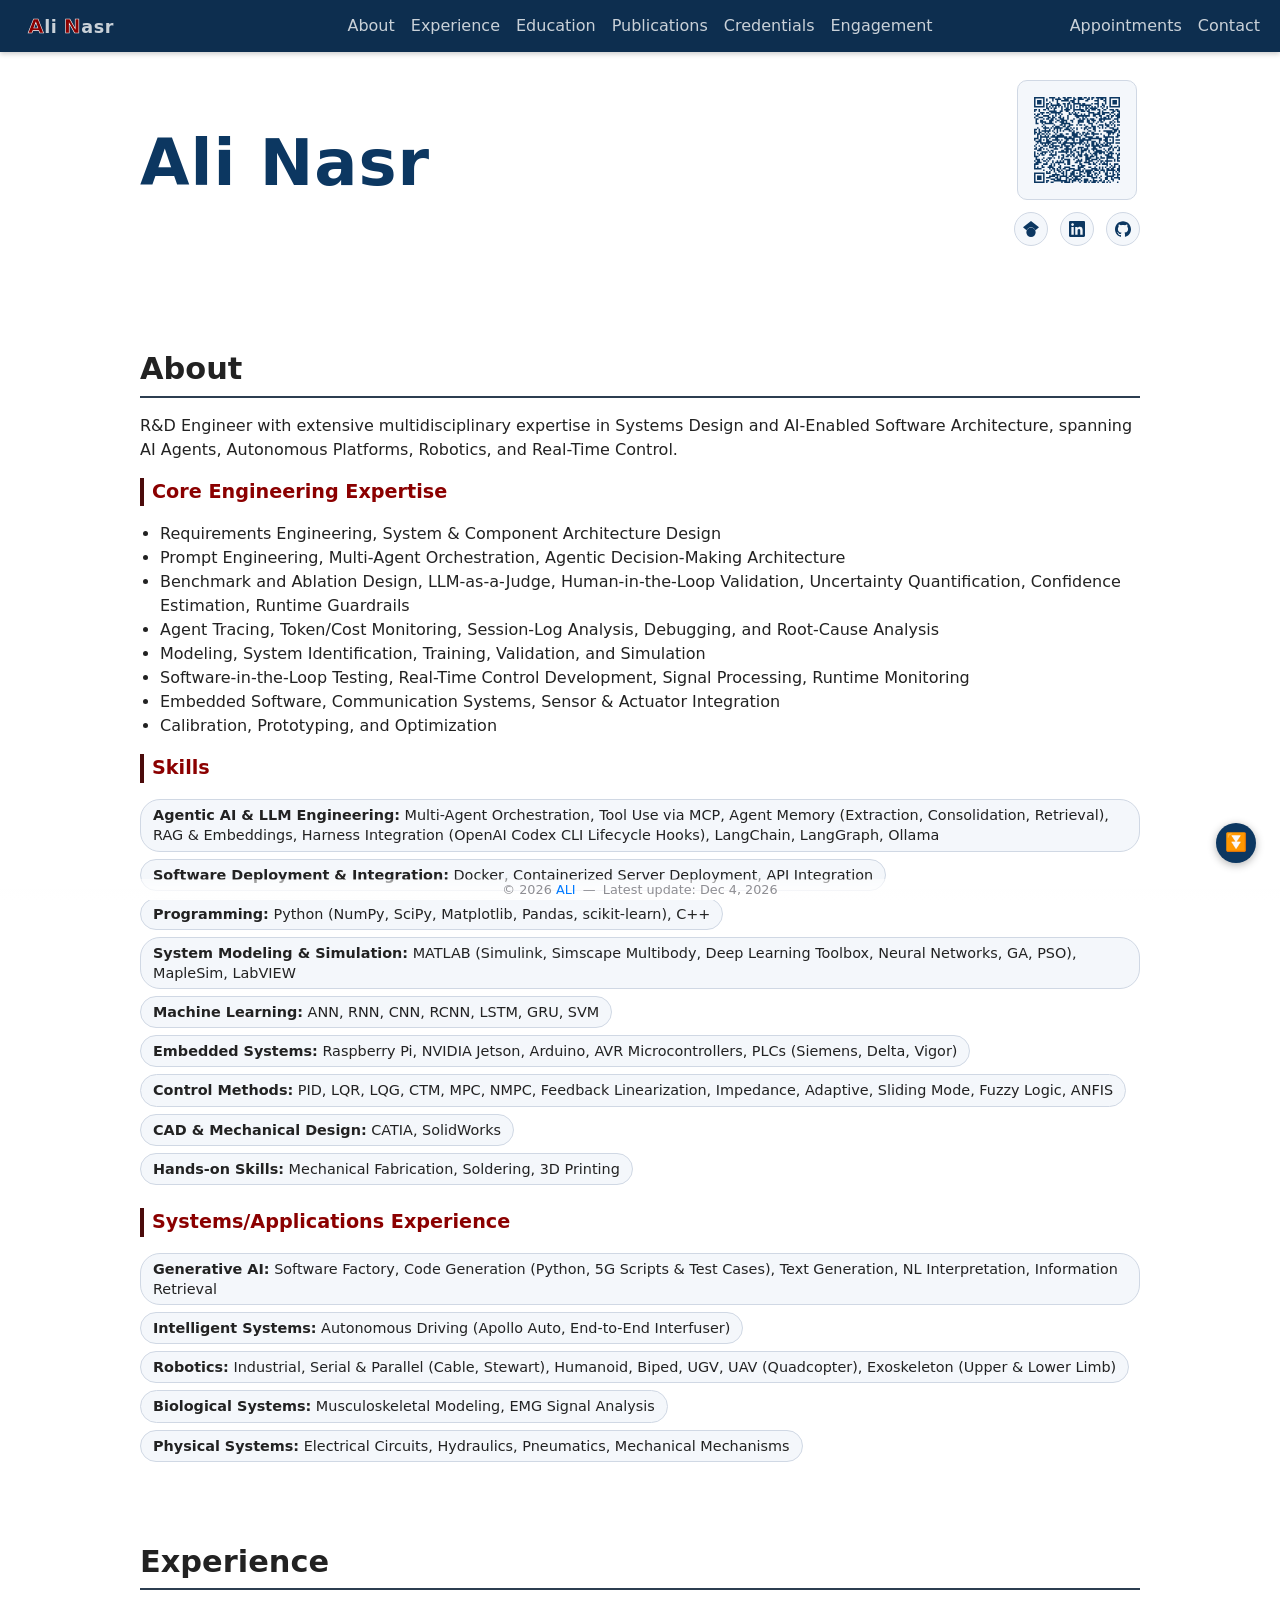
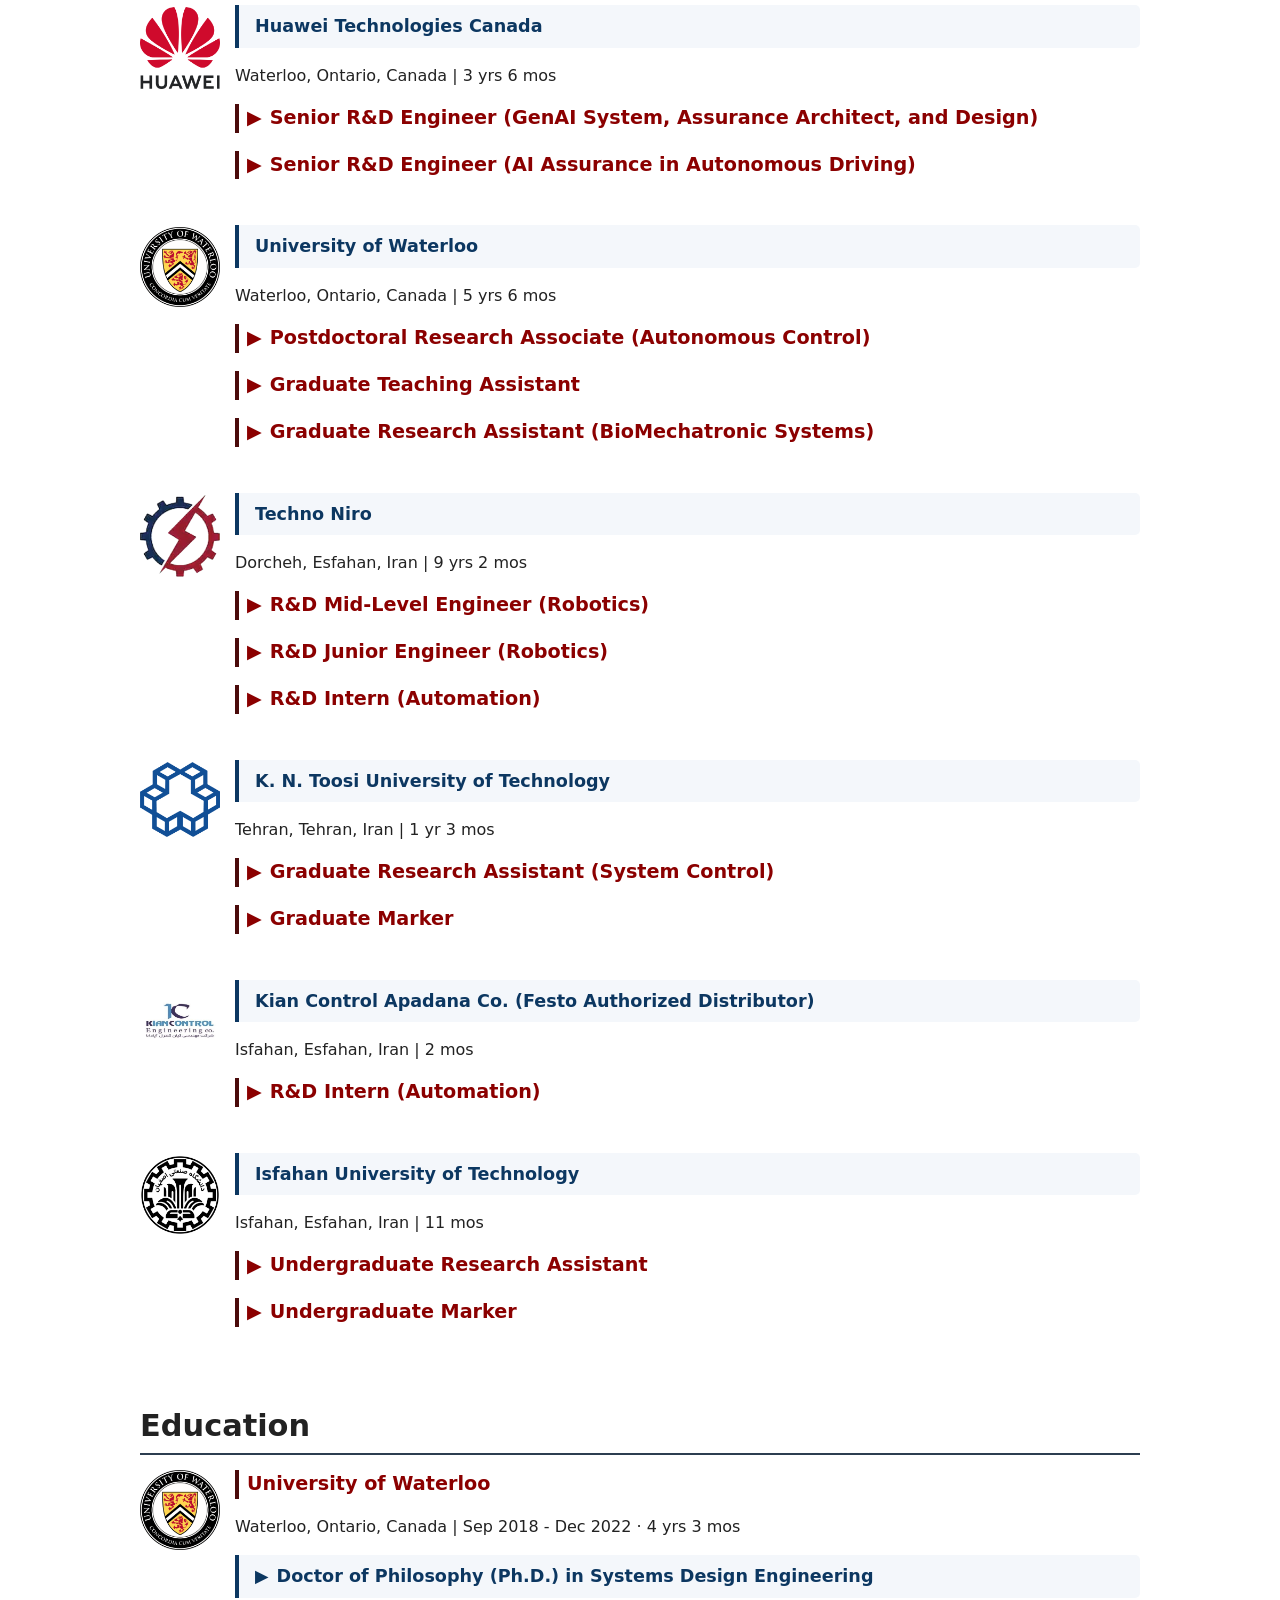
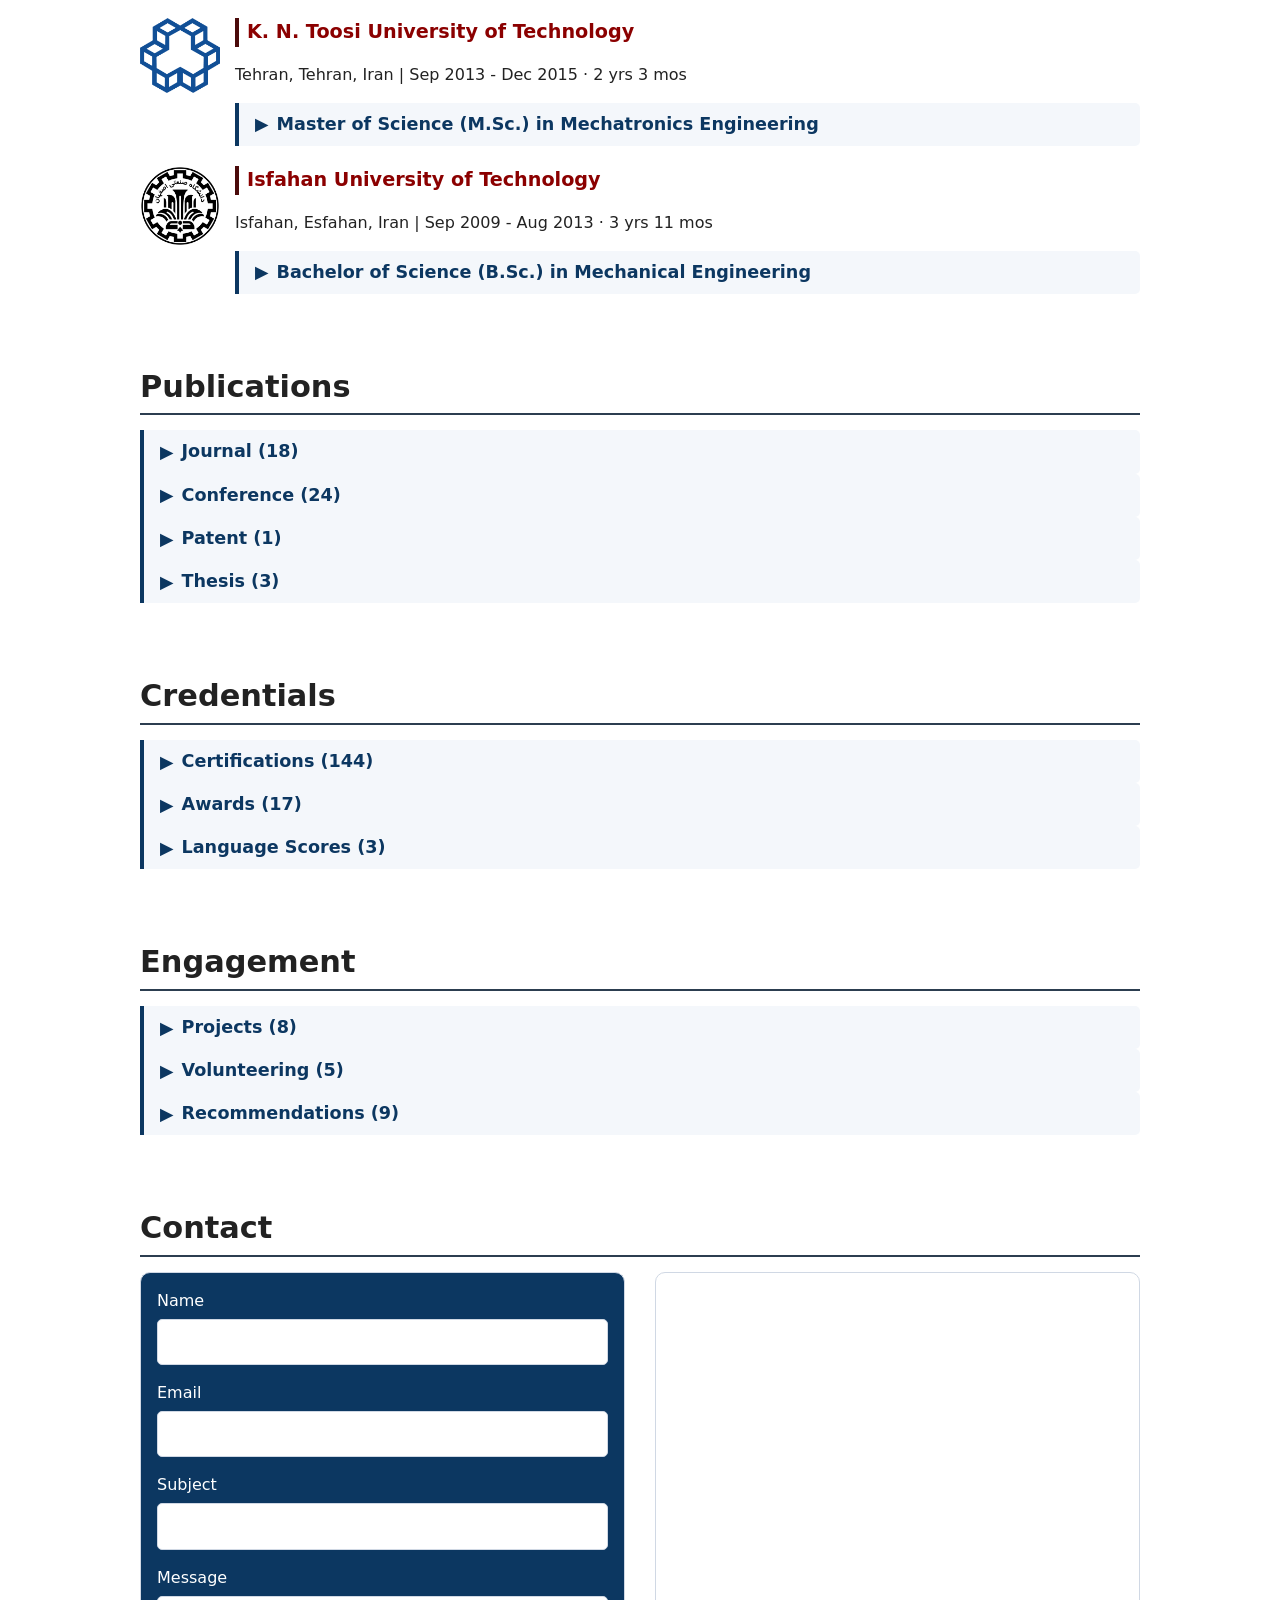
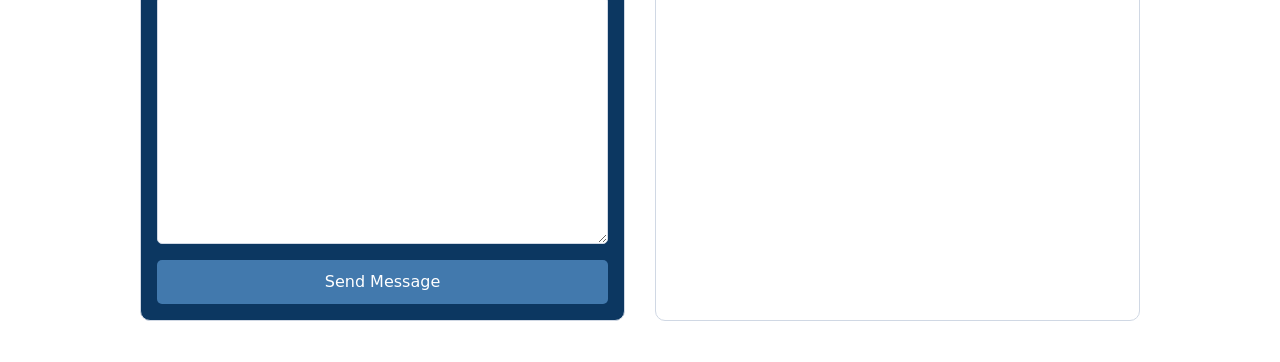
<file: index.html>
<!DOCTYPE html>
<html lang="en">
<head>
  <meta charset="UTF-8">
  <meta name="viewport" content="width=device-width, initial-scale=1.0">
  <meta name="robots" content="noindex, nofollow, noarchive, noimageindex">
  <meta name="referrer" content="strict-origin-when-cross-origin">
  <script>
    (function () {
      try {
        var bypass = window.location.search.length > 0 ||
                     window.location.hash.length > 0 ||
                     localStorage.getItem('gateVerified') === '1';
        // Temporarily disabled — uncomment the line below to re-enable the email gate.
        // if (!bypass) document.documentElement.classList.add('gate-active');
      } catch (e) {}
    })();
  </script>
  <meta http-equiv="Content-Security-Policy" content="
    default-src 'self';
    script-src 'self' https://www.googletagmanager.com;
    connect-src 'self' https://api.github.com https://*.google.com https://*.google.ca https://*.google.co.uk https://*.google-analytics.com https://*.analytics.google.com https://*.doubleclick.net https://*.g.doubleclick.net https://docs.google.com https://api.ipify.org;
    img-src 'self' data: https://*.google.com https://*.google.ca https://*.google.co.uk https://*.google-analytics.com https://*.analytics.google.com https://*.doubleclick.net;
    frame-src 'self' https://www.google.com;
    object-src 'self';
    style-src 'self';
    font-src 'self';
    base-uri 'self';
    form-action 'self';
  ">
  <meta name="description" content="Ali Nasr – AI Systems Architect and R&D Engineer with extensive expertise in the design and MBSE of autonomous platforms, from agentic or intelligent decision-making to real-time robotic control.">
  <meta property="og:type" content="profile">
  <meta property="og:title" content="Ali Nasr">
  <meta property="og:description" content="Ali Nasr – AI Systems Architect and R&D Engineer with extensive expertise in the design and MBSE of autonomous platforms, from agentic or intelligent decision-making to real-time robotic control.">
  <meta property="og:url" content="https://ainlamyae.github.io/">
  <meta property="og:image" content="https://ainlamyae.github.io/apple-touch-icon.png">
  <meta name="twitter:card" content="summary">
  <meta name="twitter:title" content="Ali Nasr">
  <meta name="twitter:description" content="Ali Nasr – AI Systems Architect and R&D Engineer with extensive expertise in the design and MBSE of autonomous platforms, from agentic or intelligent decision-making to real-time robotic control.">
  <meta name="twitter:image" content="https://ainlamyae.github.io/apple-touch-icon.png">
  <title>Ali Nasr</title>
  <link rel="stylesheet" href="assets/style/main.css">
  <link rel="icon" href="/favicon.ico" sizes="any">
  <link rel="icon" type="image/png" sizes="32x32" href="/favicon-32x32.png">
  <link rel="icon" type="image/png" sizes="16x16" href="/favicon-16x16.png">
  <link rel="apple-touch-icon" sizes="180x180" href="/apple-touch-icon.png">
  <link rel="preconnect" href="https://www.googletagmanager.com">
  <script async src="https://www.googletagmanager.com/gtag/js?id=G-XXTHCRWJGT"></script>
  <script src="assets/script/analytics.js" defer></script>
  <script src="assets/script/utils.js" defer></script>
  <script src="assets/script/include.js" defer></script>
  <script src="assets/script/navbar.js" defer></script>
  <script src="assets/script/header.js" defer></script>
  <script src="assets/script/about.js" defer></script>
  <!-- <script src="assets/script/wordcloud.js" defer></script> -->
  <script src="assets/script/education.js" defer></script>
  <script src="assets/script/experience.js" defer></script>
  <script src="assets/script/publications.js" defer></script>
  <script src="assets/script/projects.js" defer></script>
  <script src="assets/script/certifications.js" defer></script>
  <script src="assets/script/awards.js" defer></script>
  <script src="assets/script/scores.js" defer></script>
  <script src="assets/script/volunteering.js" defer></script>
  <script src="assets/script/recommendations.js" defer></script>
  <script src="assets/script/contact-form.js" defer></script>
  <script src="assets/script/app.js" defer></script>
  <script src="assets/script/footer-year.js" defer></script>
  <script src="assets/script/email-gate.js" defer></script>
</head>

<body>
  <div id="email-gate">
    <div class="gate-card">
      <p class="gate-verify-title">Verifying you are human.</p>
      <p class="gate-verify-sub">This may take a few seconds.</p>
      <form id="gate-form" novalidate>
        <div class="form-row">
          <label for="gate-email">Email</label>
          <input type="email" id="gate-email" name="email" autocomplete="email" autofocus required>
        </div>
        <button type="submit" id="gate-submit" class="turnstile-widget">
          <span class="turnstile-box" aria-hidden="true">
            <span class="turnstile-spinner"></span>
            <span class="turnstile-check">&#10003;</span>
          </span>
          <span id="gate-submit-label" aria-live="polite">Verify you are human</span>
        </button>
        <p id="gate-status" aria-live="polite"></p>
        <p class="gate-security-note">We need to review the security of your connection before proceeding.</p>
      </form>
    </div>
  </div>

  <div id="site-content">
  <div id="navbar-placeholder"></div>

  <div id="header-placeholder"></div>

  <section id="about">
    <h2>About</h2>
    <div id="about-content"></div>
  </section>

  <section id="experience">
    <h2>Experience</h2>
    <div id="experience-list"></div>
  </section>

  <section id="education">
    <h2>Education</h2>
    <div id="education-list"></div>
  </section>

  <section id="publications">
    <h2>Publications</h2>
    <div id="publications-list"></div>
  </section>

  <section id="credentials">
    <h2>Credentials</h2>
    <div id="certifications"></div>
    <div id="awards"></div>
    <div id="scores"></div>
  </section>

  <section id="engagement">
    <h2>Engagement</h2>
    <div id="projects"></div>
    <div id="volunteering"></div>
    <div id="recommendations"></div>
  </section>

  <div id="contact-placeholder"></div>

  <div id="cert-modal" class="cert-modal" role="dialog" aria-modal="true" aria-label="Media viewer">
    <span class="cert-close" role="button" tabindex="0" aria-label="Close">&times;</span>
    <div class="cert-modal-content" id="cert-modal-content"></div>
    <span class="cert-prev" role="button" tabindex="0" aria-label="Previous">&#10094;</span>
    <span class="cert-next" role="button" tabindex="0" aria-label="Next">&#10095;</span>
  </div>

  <footer id="site-footer" class="site-footer">
    <p>
      &copy; <span id="footer-year"></span>
      <a href="/">ALI</a>
      <span class="footer-divider">—</span>
      Latest update: <time id="footer-updated"></time>
    </p>
  </footer>

  <div class="fab-group" role="group" aria-label="Page controls">
    <!-- Back-to-top button disabled; uncomment here and in assets/script/ui-controls.js to restore.
    <button id="fab-top" class="fab" aria-label="Back to top" title="Back to top">⬆️</button>
    -->
    <!-- Dark mode toggle disabled; uncomment here and in assets/script/ui-controls.js to restore.
    <button id="fab-theme" class="fab" aria-label="Switch to dark mode" title="Switch to dark mode"></button>
    -->
    <button id="fab-expand" class="fab" aria-label="Expand all sections" title="Expand all sections">⏬</button>
  </div>
  <script src="assets/script/ui-controls.js" defer></script>

  </div>

</body>
</html>
</file>
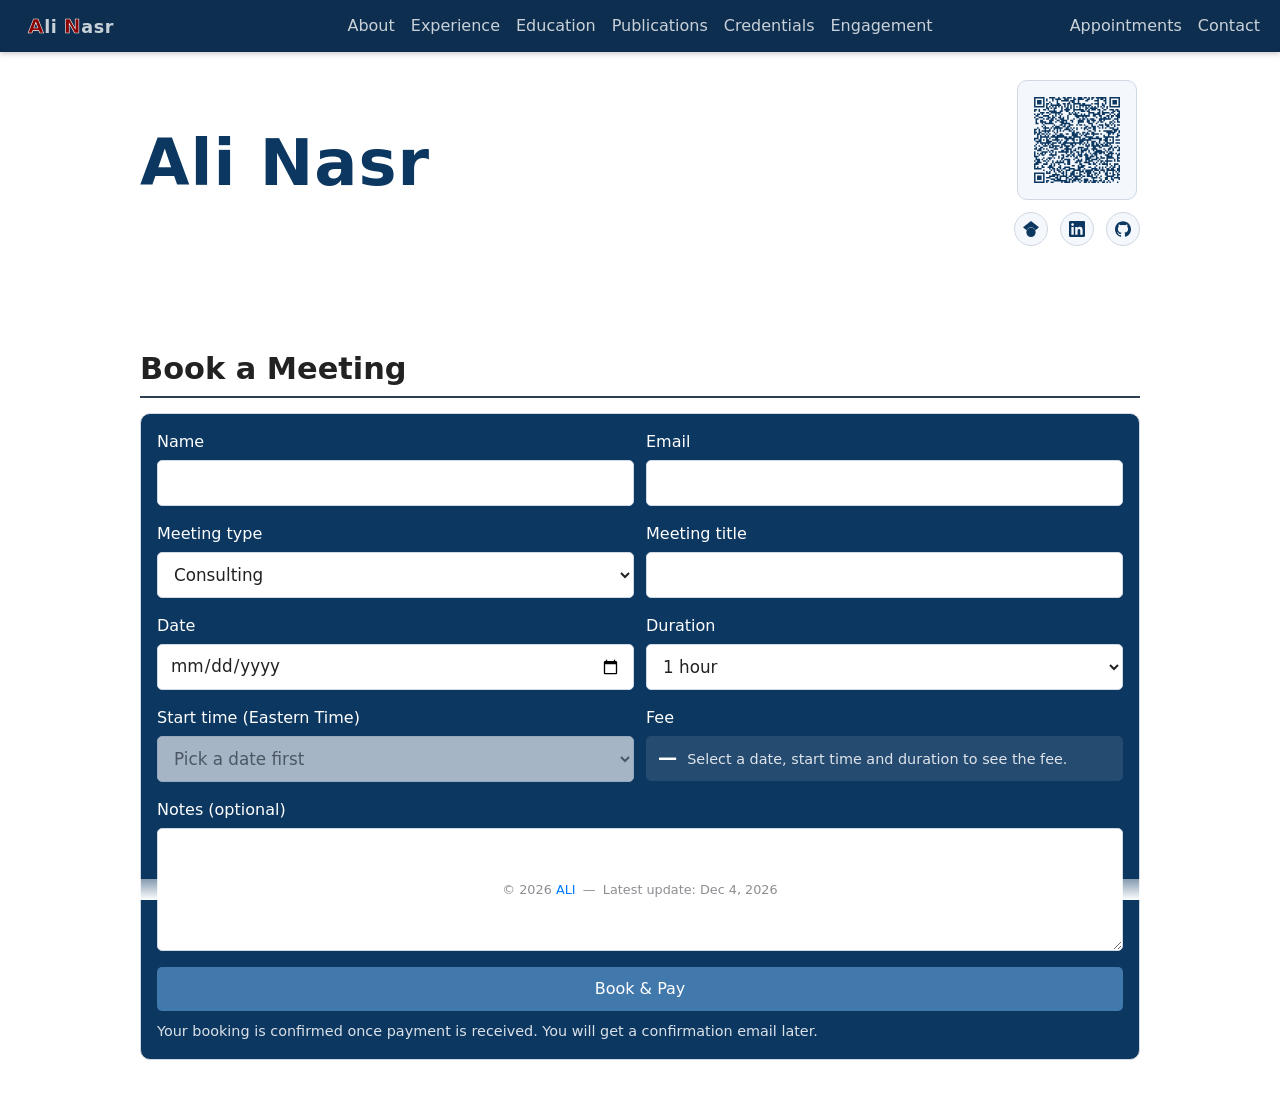
<file: booking.html>
<!DOCTYPE html>
<html lang="en">
<head>
  <meta charset="UTF-8">
  <meta name="viewport" content="width=device-width, initial-scale=1.0">
  <meta name="robots" content="noindex, nofollow, noarchive, noimageindex">
  <meta name="referrer" content="strict-origin-when-cross-origin">
  <meta http-equiv="Content-Security-Policy" content="
    default-src 'self';
    script-src 'self' https://www.googletagmanager.com;
    connect-src 'self' https://api.github.com https://*.google.com https://*.google.ca https://*.google.co.uk https://*.google-analytics.com https://*.analytics.google.com https://*.doubleclick.net https://*.g.doubleclick.net https://docs.google.com https://api.ipify.org;
    img-src 'self' data: https://*.google.com https://*.google.ca https://*.google.co.uk https://*.google-analytics.com https://*.analytics.google.com https://*.doubleclick.net;
    frame-src 'self';
    object-src 'self';
    style-src 'self';
    font-src 'self';
    base-uri 'self';
    form-action 'self';
  ">
  <meta name="description" content="Book a consulting session, interview, or meeting with Ali Nasr – AI Systems Architect and R&D Engineer.">
  <meta property="og:type" content="website">
  <meta property="og:title" content="Book a Meeting – Ali Nasr">
  <meta property="og:description" content="Book a consulting session, interview, or meeting with Ali Nasr.">
  <meta property="og:url" content="https://ainlamyae.github.io/booking.html">
  <meta property="og:image" content="https://ainlamyae.github.io/apple-touch-icon.png">
  <meta name="twitter:card" content="summary">
  <meta name="twitter:title" content="Book a Meeting – Ali Nasr">
  <meta name="twitter:description" content="Book a consulting session, interview, or meeting with Ali Nasr.">
  <meta name="twitter:image" content="https://ainlamyae.github.io/apple-touch-icon.png">
  <title>Book a Meeting – Ali Nasr</title>
  <link rel="stylesheet" href="/assets/style/main.css">
  <link rel="icon" href="/favicon.ico" sizes="any">
  <link rel="icon" type="image/png" sizes="32x32" href="/favicon-32x32.png">
  <link rel="icon" type="image/png" sizes="16x16" href="/favicon-16x16.png">
  <link rel="apple-touch-icon" sizes="180x180" href="/apple-touch-icon.png">
  <script src="/assets/script/include.js" defer></script>
  <script src="/assets/script/navbar.js" defer></script>
  <script src="/assets/script/header.js" defer></script>
  <script src="/assets/script/booking-form.js" defer></script>
  <script src="/assets/script/footer-year.js" defer></script>
</head>

<body>
  <div id="navbar-placeholder"></div>

  <div id="header-placeholder"></div>

  <div id="booking-placeholder"></div>

  <footer id="site-footer" class="site-footer">
    <p>
      &copy; <span id="footer-year"></span>
      <a href="/">ALI</a>
      <span class="footer-divider">—</span>
      Latest update: <time id="footer-updated"></time>
    </p>
  </footer>
</body>
</html>
</file>
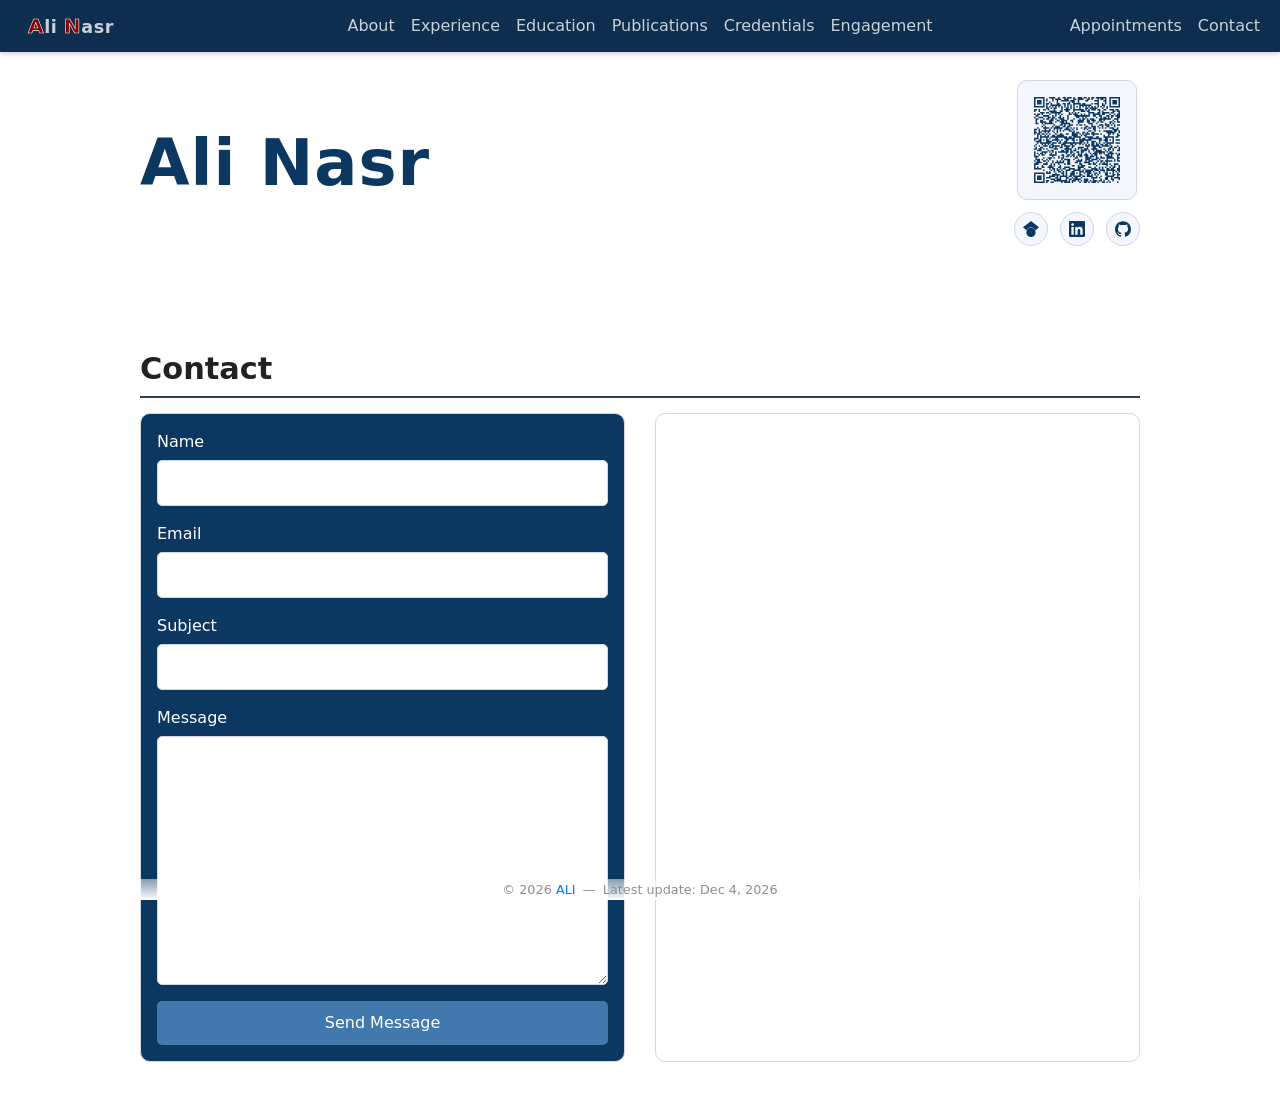
<file: contact.html>
<!DOCTYPE html>
<html lang="en">
<head>
  <meta charset="UTF-8">
  <meta name="viewport" content="width=device-width, initial-scale=1.0">
  <meta name="robots" content="noindex, nofollow, noarchive, noimageindex">
  <meta name="referrer" content="strict-origin-when-cross-origin">
  <meta http-equiv="Content-Security-Policy" content="
    default-src 'self';
    script-src 'self' https://www.googletagmanager.com;
    connect-src 'self' https://api.github.com https://*.google.com https://*.google.ca https://*.google.co.uk https://*.google-analytics.com https://*.analytics.google.com https://*.doubleclick.net https://*.g.doubleclick.net https://docs.google.com https://api.ipify.org;
    img-src 'self' data: https://*.google.com https://*.google.ca https://*.google.co.uk https://*.google-analytics.com https://*.analytics.google.com https://*.doubleclick.net;
    frame-src 'self' https://www.google.com;
    object-src 'self';
    style-src 'self';
    font-src 'self';
    base-uri 'self';
    form-action 'self';
  ">
  <meta name="description" content="Contact Ali Nasr – AI Systems Architect and R&D Engineer.">
  <meta property="og:type" content="website">
  <meta property="og:title" content="Contact – Ali Nasr">
  <meta property="og:description" content="Contact Ali Nasr – AI Systems Architect and R&D Engineer.">
  <meta property="og:url" content="https://ainlamyae.github.io/contact.html">
  <meta property="og:image" content="https://ainlamyae.github.io/apple-touch-icon.png">
  <meta name="twitter:card" content="summary">
  <meta name="twitter:title" content="Contact – Ali Nasr">
  <meta name="twitter:description" content="Contact Ali Nasr – AI Systems Architect and R&D Engineer.">
  <meta name="twitter:image" content="https://ainlamyae.github.io/apple-touch-icon.png">
  <title>Contact – Ali Nasr</title>
  <link rel="stylesheet" href="/assets/style/main.css">
  <link rel="icon" href="/favicon.ico" sizes="any">
  <link rel="icon" type="image/png" sizes="32x32" href="/favicon-32x32.png">
  <link rel="icon" type="image/png" sizes="16x16" href="/favicon-16x16.png">
  <link rel="apple-touch-icon" sizes="180x180" href="/apple-touch-icon.png">
  <script src="/assets/script/include.js" defer></script>
  <script src="/assets/script/navbar.js" defer></script>
  <script src="/assets/script/header.js" defer></script>
  <script src="/assets/script/contact-form.js" defer></script>
  <script src="/assets/script/footer-year.js" defer></script>
</head>

<body>
  <div id="navbar-placeholder"></div>

  <div id="header-placeholder"></div>

  <div id="contact-placeholder"></div>

  <footer id="site-footer" class="site-footer">
    <p>
      &copy; <span id="footer-year"></span>
      <a href="/">ALI</a>
      <span class="footer-divider">—</span>
      Latest update: <time id="footer-updated"></time>
    </p>
  </footer>
</body>
</html>
</file>
<file: assets/style/main.css>
/* === Design Tokens === */
:root {
  --color-primary: #0c3761;
  --color-accent:  #8B0000;
  --color-dark:    #2c3e50;
  --color-accent-border: #4b0b0b;
  --color-nav:     #0d2e4f;
  --color-nav-hover: #4279ad;
  --color-surface: #f4f7fb;
  --color-border:  #d0d8e4;

  --wc-color-high: #d9362c;
  --wc-color-low: #aed6f1;
}

/* === Base Layout === */
html { scroll-padding-top: 60px; scroll-behavior: smooth; }

body {
  font-family: system-ui, -apple-system, "Segoe UI", Arial, sans-serif;
  font-size: 1rem;
  max-width: 1000px;
  margin: 0 auto;
  padding: 80px 20px 20px;
  line-height: 1.5;
  color: #222;
}

a {
  color: var(--color-primary);
  text-decoration: none;
}
a:hover { text-decoration: underline; }

ul { padding-left: 20px; }

/* === Header === */
header {
  position: relative;
  display: flex;
  flex-wrap: wrap;
  align-items: center;
  justify-content: space-between;
  gap: 20px;
  padding-bottom: 30px;
  margin-bottom: 40px;
}

.header-identity {
  display: flex;
  align-items: center;
  gap: 16px;
  position: relative;
  z-index: 1;
}

.header-avatar {
  position: relative;
  z-index: 1;
  width: 120px;
  height: 120px;
  border-radius: 50%;
  object-fit: cover;
  border: 2px solid var(--color-border);
  flex-shrink: 0;
}

header h1 {
  position: relative;
  z-index: 1;
  margin: 0;
  text-align: left;
}

.header-contact {
  position: relative;
  z-index: 1;
  display: flex;
  flex-direction: column;
  align-items: center;
  gap: 12px;
}

.header-contact img {
  width: 120px;
  height: 120px;
  border: 1px solid var(--color-border);
  border-radius: 10px;
  background: var(--color-surface);
  padding: 10px;
  box-sizing: border-box;
}

.header-contact .social-links {
  margin-top: 0;
  gap: 12px;
}

.header-contact .social-links a {
  width: 32px;
  height: 32px;
}

.header-contact .social-links svg {
  width: 16px;
  height: 16px;
}


/* === Headings === */
h1 {
  font: bold 4em/1.5 system-ui, -apple-system, "Segoe UI", Arial, sans-serif;
  text-align: center;
  margin: 0 0 20px;
  color: var(--color-primary);
  letter-spacing: 1px;
}

h2 {
  margin: 70px 0 15px;
  padding-bottom: 4px;
  border-bottom: 2px solid var(--color-dark);
  font-size: 1.9em;
  font-weight: bold;
}

h3 {
  position: relative;
  overflow: hidden;
  margin: 30px 0 8px;
  padding: 8px 12px 8px 16px;
  background: var(--color-surface);
  color: var(--color-primary);
  border-left: 4px solid var(--color-primary);
  border-radius: 0 5px 5px 0;
  font-size: 1.1em;
  box-sizing: border-box;
  width: 100%;
  transition: transform 0.25s ease, box-shadow 0.25s ease;
}

h3::after {
  content: "";
  position: absolute;
  top: 0;
  left: -150%;
  width: 60%;
  height: 100%;
  background: linear-gradient(120deg, transparent, rgba(255, 255, 255, 0.55), transparent);
  transform: skewX(-20deg);
  transition: left 0.6s ease;
  pointer-events: none;
}

h3:hover {
  transform: translateY(-2px);
  box-shadow: 0 4px 14px rgba(12, 55, 97, 0.2);
}

h3:hover::after {
  left: 150%;
}

h4 {
  margin: 12px 0 6px;
  padding-left: 8px;
  border-left: 4px solid var(--color-accent-border);
  color: var(--color-accent);
  font: bold 1.2em/1.5 system-ui, -apple-system, "Segoe UI", Arial, sans-serif;
}

h5 {
  margin: 8px 0 4px;
  padding-left: 8px;
  color: var(--color-dark);
  font: bold 1.1em/1.5 system-ui, -apple-system, "Segoe UI", Arial, sans-serif;
}

/* === Entries === */
.entry {
  display: block;
  margin: 0 0 12px;

  line-height: 1.25;
  text-align: justify;
}

.entry .org { font-style: italic; }
.entry .year { margin-left: 8px; }
.entry a:last-child {
  margin-left: 6px;
  text-decoration: none;
  font-size: 1.1em;
}

.skip-link {
  position: absolute;
  left: -9999px;
  top: 0;
  background: var(--color-primary);
  color: #fff;
  padding: 10px 18px;
  border-radius: 0 0 6px 0;
  z-index: 2000;
}

.skip-link:focus {
  left: 0;
}

/* === Navbar === */
#navbar {
  position: fixed;
  top: 0; left: 0;
  width: 100%;
  background: var(--color-nav);
  z-index: 1000;
  box-shadow: 0 2px 5px rgba(0,0,0,0.2);
}

.nav-brand {
  position: absolute;
  left: 20px;
  top: 50%;
  transform: translateY(-50%);
  padding: 8px 14px;
  color: #fff;
  font-weight: bold;
  font-size: 1.1em;
  letter-spacing: 0.5px;
  border-radius: 5px;
  transition: letter-spacing 0.3s ease;
}

#navbar a.nav-brand:hover {
  background: none;
  border-radius: 5px;
  text-decoration: none;
  letter-spacing: 2.5px;
}

.brand-initial {
  display: inline-block;
  color: var(--color-accent);
  font-size: 1.15em;
  -webkit-text-stroke: 0.6px #fff;
  text-stroke: 0.6px #fff;
  animation: brand-initial-glow 3s ease-in-out infinite;
  transition: color 0.3s ease, transform 0.3s ease;
}

.nav-brand:hover .brand-initial {
  color: #fff;
  transform: scale(1.35) rotate(-10deg);
  animation-play-state: paused;
  text-shadow: 0 0 10px rgba(255, 255, 255, 0.8);
}

@keyframes brand-initial-glow {
  0%, 100% { text-shadow: 0 0 0 rgba(139, 0, 0, 0); }
  50% { text-shadow: 0 0 8px rgba(255, 90, 90, 0.85); }
}

.nav-toggle {
  display: none;
  position: absolute;
  right: 12px;
  top: 50%;
  transform: translateY(-50%);
  background: none;
  border: 1px solid rgba(255, 255, 255, 0.4);
  border-radius: 5px;
  color: #fff;
  font-size: 1.3em;
  line-height: 1;
  padding: 6px 12px;
  cursor: pointer;
}

.nav-toggle:hover {
  background: var(--color-nav-hover);
}

#navbar ul {
  display: flex;
  flex-wrap: wrap;
  justify-content: center;
  margin: 0;
  padding: 0;
  list-style: none;
}

#navbar a {
  display: block;
  padding: 14px 8px;
  color: rgba(255, 255, 255, 0.78);
  transition: color 0.25s ease;
}

#navbar ul li.nav-right {
  position: absolute;
  right: 12px;
  top: 50%;
  transform: translateY(-50%);
  display: flex;
}

#navbar-menu a {
  position: relative;
}

#navbar-menu a::after {
  content: "";
  position: absolute;
  left: 50%;
  right: 50%;
  bottom: 6px;
  height: 2px;
  border-radius: 2px;
  background: #fff;
  box-shadow: 0 0 8px rgba(255, 255, 255, 0.9), 0 0 16px var(--color-nav-hover);
  opacity: 0;
  transition: left 0.3s ease, right 0.3s ease, opacity 0.3s ease;
}

#navbar a:hover,
#navbar a.active {
  color: #fff;
  text-decoration: none;
}

#navbar-menu a:hover::after,
#navbar-menu a.active::after {
  left: 12%;
  right: 12%;
  opacity: 1;
}

/* === Footer === */
/* Footer: a slim strip fixed at the bottom of the screen (same look as the
   Ledger app's footer): "© 2026 ALI — Latest update: <date>". */
:root {
  --footer-height: 1.3rem;
}

body {
  padding-bottom: calc(20px + var(--footer-height));
}

.site-footer {
  position: fixed;
  left: 0;
  right: 0;
  bottom: 0;
  z-index: 9;
  box-sizing: border-box;
  height: calc(var(--footer-height) + env(safe-area-inset-bottom, 0px));
  padding: 0 0.5rem env(safe-area-inset-bottom, 0px);
  display: flex;
  align-items: center;
  justify-content: center;
  color: #8e8e93;
  font-family: system-ui, sans-serif;
  font-size: 0.8rem;
  line-height: 1.2;
  white-space: nowrap;
  /* Half see-through at the top, solid at the screen's edge. */
  background: linear-gradient(rgba(255, 255, 255, 0.5), #fff);
}

.site-footer p {
  margin: 0;
}

/* A spaced em dash between the footer's two parts. */
.site-footer .footer-divider {
  margin: 0 0.2rem;
}

.site-footer a {
  color: #007aff;
  text-decoration: none;
}

.site-footer a:hover {
  text-decoration: underline;
}

/* === Dropdown adjustments === */
.dropdown-section > .dropdown-content {
  max-height: 0;
  overflow: hidden;
  transition: max-height 0.35s ease, padding 0.35s ease;
  padding: 0 15px;
  box-sizing: border-box;
}

/* Expanded dropdown */
.dropdown-section.active > .dropdown-content {
  max-height: 6000px;
  padding: 10px 15px;
}

/* Arrow on left of heading */
.dropdown-toggle::before {
  content: "▶";
  display: inline-block;
  margin-right: 8px;
  transition: transform 0.5s ease;
  vertical-align: middle;
}

/* Rotate arrow when active */
.dropdown-section.active > .dropdown-toggle::before {
  transform: rotate(90deg);
}

/* List style */
.dropdown-content ul {
  list-style-type: disc;
  padding-left: 40px;
  margin: 0;
}


.dropdown-content li.entry {
  display: list-item;
  margin-bottom: 6px;
}

/* Specific style for h3 headings in dropdowns (Awards / Recommendations) */
.dropdown-section h3.dropdown-toggle {
  cursor: pointer;
  margin: 0;
}

/* Keep nested category headings (e.g. Certifications subgroups) no larger than their h3 parent */
.dropdown-content h4.dropdown-toggle {
  font-size: 1em;
}

/* Give the Experience role ("position") toggle the same hover lift/shimmer as h3 headings */
.dropdown-section > h4.dropdown-toggle {
  position: relative;
  overflow: hidden;
  cursor: pointer;
  transition: transform 0.25s ease, box-shadow 0.25s ease;
}

.dropdown-section > h4.dropdown-toggle::after {
  content: "";
  position: absolute;
  top: 0;
  left: -150%;
  width: 60%;
  height: 100%;
  background: linear-gradient(120deg, transparent, rgba(255, 255, 255, 0.55), transparent);
  transform: skewX(-20deg);
  transition: left 0.6s ease;
  pointer-events: none;
}

.dropdown-section > h4.dropdown-toggle:hover {
  transform: translateY(-2px);
  box-shadow: 0 4px 14px rgba(12, 55, 97, 0.2);
}

.dropdown-section > h4.dropdown-toggle:hover::after {
  left: 150%;
}

/* Nested course list dropdown inside an education entry */
.course-dropdown-item {
  list-style: none;
  margin-left: -1.4em;
}

.dropdown-content .dropdown-toggle {
  display: inline-block;
  cursor: pointer;
  font-weight: bold;
  color: var(--color-primary);
}

/* Self-link wrapping a dropdown title: looks like plain text until hovered,
   so titles read as headings first and "click to copy link" second. */
.title-anchor {
  color: inherit;
  text-decoration: none;
}

.title-anchor:hover,
.title-anchor:focus-visible {
  text-decoration: underline;
  text-decoration-color: var(--color-primary);
}

/* === Focus styles for keyboard accessibility === */
a:focus-visible,
.dropdown-toggle:focus-visible,
.cert-close:focus-visible,
.cert-prev:focus-visible,
.cert-next:focus-visible {
  outline: 2px solid var(--color-primary);
  outline-offset: 2px;
}

/* === Keyword highlight effect === */
.keyword-highlight {
  background: #f9e270;              
  padding: 0 2px;
  border-radius: 3px;
  box-shadow: 0 0 10px #f9e270;
  transition: background 0.3s ease;
}

/* Optional: smooth expansion for mobile */
/* Collapse the navbar into the hamburger menu before the centered links
   collide with the right-hand Appointments/Contact group. */
@media (max-width: 960px) {
  #navbar {
    /* .nav-brand is hidden and ul collapses, leaving only the absolutely
       positioned toggle — without an explicit height the bar shrinks to 0
       and the toggle's "top: 50%" centers on nothing, pushing it off-screen */
    min-height: 52px;
  }

  #navbar .nav-brand {
    display: none;
  }

  .nav-toggle {
    display: block;
  }

  #navbar ul {
    display: none;
    flex-direction: column;
    width: 100%;
    background: var(--color-nav);
  }

  #navbar ul.nav-open {
    display: flex;
  }

  #navbar a {
    padding: 12px 16px;
    font-size: 0.9em;
  }

  #navbar ul li.nav-right {
    position: static;
    transform: none;
    flex-direction: column;
  }
}

@media (max-width: 768px) {
  header {
    flex-direction: column;
    text-align: center;
  }

  header h1 {
    text-align: center;
  }

  .dropdown-section > .dropdown-content {
    padding: 0 10px;
  }
}

@media (max-width: 700px) {
  #navbar a {
    padding: 10px 14px;
    font-size: 0.85em;
  }
}

/* Phones: scanning a QR code on the same device that's displaying it is
   pointless, so hide it and keep just the photo/name and the links. */
@media (max-width: 480px) {
  .header-contact img {
    display: none;
  }
}

/* === Modal for media (PDF/certificates) === */
.cert-modal {
  display: none;
  position: fixed;
  z-index: 9999;
  left: 0;
  top: 0;
  width: 100%;
  height: 100%;
  background-color: rgba(0,0,0,0.85);
  justify-content: center;
  align-items: center;
  padding: 20px;
  box-sizing: border-box;
}

.cert-modal-content {
  width: 90vw;
  height: 90vh;
  margin: auto;
  display: flex;
  justify-content: center;
  align-items: center;
}

.cert-modal-content iframe,
.cert-modal-content embed,
.cert-modal-content img {
  width: 100%;
  height: 100%;
  object-fit: contain;
  border-radius: 8px;
  background: rgba(0,0,0,0.85);
}

/* === Email gate (Cloudflare Turnstile-style interstitial) === */
#email-gate {
  display: none;
  position: fixed;
  z-index: 9999;
  inset: 0;
  background: #fff;
  justify-content: center;
  align-items: center;
  padding: 20px;
  box-sizing: border-box;
}

html.gate-active #email-gate { display: flex; }
html.gate-active #site-content { display: none; }

.gate-card {
  width: 100%;
  max-width: 360px;
  box-sizing: border-box;
}

.gate-card .form-row {
  margin-bottom: 14px;
}

.gate-card .form-row label {
  color: #444;
  font-size: 0.875em;
  margin-bottom: 5px;
}

.gate-card .form-row input {
  width: 100%;
  box-sizing: border-box;
  background: #fff;
  border: 1px solid #d0d5dd;
  color: #1d1d1f;
  padding: 10px 12px;
  border-radius: 5px;
  font: inherit;
  font-size: 1em;
  transition: border-color 0.2s ease, box-shadow 0.2s ease;
}

.gate-card .form-row input:focus {
  outline: none;
  border-color: #F6821F;
  box-shadow: 0 0 0 3px rgba(246, 130, 31, 0.15);
}

#gate-status {
  margin: 10px 0 0;
  font-size: 0.85em;
  color: #888;
  min-height: 1em;
}

#gate-status.error { color: #c0392b; }

.gate-security-note {
  margin: 10px 0 0;
  font-size: 0.75em;
  color: #aaa;
  line-height: 1.4;
}

/* Permanent heading shown at top of gate card */
.gate-verify-title {
  font-size: 1.1em;
  font-weight: 600;
  color: #1d1d1f;
  margin: 0 0 4px;
  line-height: 1.3;
}

.gate-verify-sub {
  font-size: 0.875em;
  color: #6e6e73;
  margin: 0 0 20px;
  line-height: 1.4;
}

/* Turnstile verify widget — horizontal row with animated box on the left */
#gate-submit.turnstile-widget {
  display: flex;
  align-items: center;
  gap: 14px;
  width: 100%;
  padding: 14px 16px;
  font: inherit;
  text-align: left;
  border: 1px solid #d3d3d3;
  border-radius: 4px;
  background: #fafafa;
  color: #333;
  cursor: pointer;
  min-height: 58px;
  transition: border-color 0.2s ease, background 0.2s ease;
}

#gate-submit.turnstile-widget:hover {
  border-color: #b5b5b5;
  background: #f5f5f5;
}

#gate-submit.turnstile-widget:disabled { cursor: default; }

/* Left animated box */
.turnstile-box {
  flex-shrink: 0;
  width: 28px;
  height: 28px;
  border: 2px solid #c8c8c8;
  border-radius: 3px;
  background: #fff;
  display: flex;
  align-items: center;
  justify-content: center;
  transition: border-color 0.2s ease, background 0.2s ease;
}

#gate-submit-label {
  font-size: 0.875em;
  font-weight: 500;
  color: #333;
  line-height: 1.2;
}

/* Spinner inside the box */
.turnstile-spinner {
  display: none;
  width: 22px;
  height: 22px;
  border: 2px dotted rgba(246, 130, 31, 0.25);
  border-top-color: #F6821F;
  border-radius: 50%;
  animation: turnstile-spin 0.85s linear infinite;
}

/* Checkmark inside the box */
.turnstile-check {
  display: none;
  align-items: center;
  justify-content: center;
  color: #1f8a4c;
  font-weight: bold;
  font-size: 1.1em;
  line-height: 1;
}

@keyframes turnstile-spin {
  to { transform: rotate(360deg); }
}

/* During verification: hide the box, show only the dotted spinner */
.is-verifying .turnstile-box {
  border-color: transparent;
  background: transparent;
}
.is-verifying .turnstile-spinner { display: block; }

.is-success .turnstile-box  { border-color: #1f8a4c; background: #f0faf3; }
.is-success .turnstile-check { display: flex; }

.cert-close {
  position: absolute;
  top: 20px;
  right: 35px;
  color: white;
  font-size: 40px;
  font-weight: bold;
  cursor: pointer;
}

.cert-close:hover {
  opacity: 0.7;
}

.cert-prev,
.cert-next {
  position: absolute;
  top: 50%;
  transform: translateY(-50%);
  font-size: 50px;
  color: white;
  cursor: pointer;
  padding: 10px;
  user-select: none;
}

.cert-prev { left: 20px; }
.cert-next { right: 20px; }

.cert-prev:hover,
.cert-next:hover { opacity: 0.7; }

/* === Media rows and images === */
.media-row {
  display: none; 
  flex-wrap: wrap;
  gap: 8px;
  margin-bottom: 10px;
}

.media-img {
  height: 80px;
  width: auto;
  cursor: pointer;
  border: 3px solid #222;
  border-radius: 8px;
  padding: 2px;
  background: white;
  transition: transform 0.3s ease, box-shadow 0.3s ease;
}

.media-img:hover {
  transform: scale(1.2);
  box-shadow: 0 0 10px rgba(0,0,0,0.3);
}

.media-icon {
  display: none;          
  font-size: 1.2em;
  margin-left: 6px;         
  cursor: pointer;
  vertical-align: text-bottom; 
  line-height: 1;
  transition: transform 0.2s ease, color 0.3s ease;
}

.media-icon:hover {
  transform: scale(1.2);
  color: var(--color-primary);
}

/* === Skills chips === */
#skills ul {
  display: flex;
  flex-wrap: wrap;
  gap: 8px;
  padding: 0;
  list-style: none;
}

ul:has(> li > .tag) {
  padding-left: 0;
}

li:has(> .tag) {
  list-style: none;
}

.tag {
  position: relative;
  overflow: hidden;
  display: inline-block;
  padding: 5px 12px;
  background: var(--color-surface);
  border: 1px solid var(--color-border);
  border-radius: 20px;
  font-size: 0.9em;
  line-height: 1.4;
  transition: background 0.2s ease, border-color 0.2s ease, transform 0.2s ease, box-shadow 0.2s ease;
}

.tag::after {
  content: "";
  position: absolute;
  top: 0;
  left: -150%;
  width: 60%;
  height: 100%;
  background: linear-gradient(120deg, transparent, rgba(255, 255, 255, 0.6), transparent);
  transform: skewX(-20deg);
  transition: left 0.6s ease;
  pointer-events: none;
}

.tag:hover {
  background: #fff;
  border-color: var(--color-primary);
  transform: translateY(-2px);
  box-shadow: 0 4px 10px rgba(12, 55, 97, 0.18);
}

.tag:hover::after {
  left: 150%;
}

/* === Word cloud === */
.wordcloud-container {
  position: absolute;
  inset: 0;
  z-index: 0;
  overflow: hidden;
  pointer-events: none;
}

.wordcloud-word {
  position: absolute;
  top: 0;
  left: 0;
  white-space: nowrap;
  font-weight: 600;
  line-height: 1;
  cursor: default;
  opacity: 0.15;
  color: color-mix(in srgb, var(--wc-color-high) calc(var(--wc-ratio, 0) * 100%), var(--wc-color-low));
  transform: rotate(var(--wc-rotate, 0deg));
  transform-origin: top left;
}

/* === Contact form === */
.contact-layout {
  display: flex;
  flex-wrap: wrap;
  align-items: stretch;
  gap: 30px;
}

.contact-form-box,
.contact-map {
  flex: 1 1 380px;
  min-height: 320px;
  border: 1px solid var(--color-border);
  border-radius: 10px;
  box-sizing: border-box;
}

.contact-form-box {
  padding: 16px;
  background: var(--color-primary);
}

#contact-form {
  height: 100%;
  display: flex;
  flex-direction: column;
}

.contact-map {
  overflow: hidden;
}

.contact-map iframe {
  width: 100%;
  height: 100%;
  min-height: 320px;
  border: 0;
}

.form-row {
  display: flex;
  flex-direction: column;
  margin-bottom: 16px;
}

.form-row-grow {
  flex: 1;
}

.form-row-grow textarea {
  flex: 1;
  min-height: 200px;
}

.form-row label {
  margin-bottom: 6px;
  font-weight: normal;
  color: #fff;
}

.form-row input,
.form-row textarea {
  font: inherit;
  font-size: 1.05em;
  padding: 10px 12px;
  border: 1px solid var(--color-border);
  border-radius: 5px;
  background: #fff;
  color: #222;
  resize: vertical;
}

.form-row input:focus,
.form-row textarea:focus {
  outline: none;
  border-color: var(--color-primary);
  box-shadow: 0 0 0 2px rgba(12, 55, 97, 0.15);
}

#contact-submit {
  font: inherit;
  font-weight: normal;
  padding: 10px 22px;
  border: none;
  border-radius: 5px;
  background: var(--color-nav-hover);
  color: #fff;
  cursor: pointer;
  transition: background 0.2s ease;
}

#contact-submit:hover {
  background: var(--color-primary);
}

.notfound-section {
  text-align: center;
  padding: 40px 20px;
}

.notfound-section h2 {
  display: inline-block;
  border-bottom: none;
}

.notfound-section .btn-link {
  display: inline-block;
  text-decoration: none;
}

.contact-status {
  margin: 0;
  font-style: italic;
  color: #fff;
}

.contact-status:not(:empty) {
  margin-top: 8px;
}

.contact-status.error {
  color: #ff8a8a;
}

/* === Booking form === */
#booking-form {
  display: flex;
  flex-direction: column;
}

.form-row select {
  font: inherit;
  font-size: 1.05em;
  padding: 10px 12px;
  border: 1px solid var(--color-border);
  border-radius: 5px;
  background: #fff;
  color: #222;
}

/* Browsers default <select> to border-box and <input> to content-box, so the
   same padding gives different heights. Pin single-line controls to one size. */
.form-row input,
.form-row select {
  box-sizing: border-box;
  height: 2.75em;
}

/* A <select> is as wide as its longest option by default, which can push
   the form box onto its own row. Let boxes and selects shrink instead. */
.contact-form-box {
  min-width: 0;
}

.form-row select {
  width: 100%;
  min-width: 0;
}

.form-row select:disabled {
  background: #e6ebf2;
  color: #666;
}

.form-row select:focus {
  outline: none;
  box-shadow: 0 0 0 2px rgba(255, 255, 255, 0.5);
}

.form-row-group {
  display: flex;
  flex-wrap: wrap;
  gap: 0 12px;
}

.form-row-group .form-row {
  flex: 1 1 260px;   /* two fields per row; stack when narrower than ~540px */
  min-width: 0;
}

.form-row .form-label {
  margin-bottom: 6px;
  color: #fff;
}

.booking-summary {
  box-sizing: border-box;
  min-height: 2.75em;
  display: flex;
  flex-wrap: wrap;
  align-items: baseline;
  gap: 2px 10px;
  padding: 8px 12px;
  border-radius: 5px;
  background: rgba(255, 255, 255, 0.1);
  color: #fff;
}

.booking-fee {
  font-size: 1.2em;
  font-weight: 600;
}

.booking-fee-detail {
  font-size: 0.9em;
  opacity: 0.85;
}

.form-submit {
  font: inherit;
  font-weight: normal;
  padding: 10px 22px;
  border: none;
  border-radius: 5px;
  background: var(--color-nav-hover);
  color: #fff;
  cursor: pointer;
  transition: background 0.2s ease;
}

.form-submit:hover {
  background: var(--color-nav);
}

.form-submit:disabled {
  opacity: 0.6;
  cursor: wait;
}

.booking-note {
  margin: 10px 0 0;
  font-size: 0.9em;
  color: #fff;
  opacity: 0.85;
}

.section-status {
  margin: 8px 0;
  font-style: italic;
  color: var(--color-dark);
}

.section-status-error {
  color: var(--color-accent);
}

.social-links {
  display: flex;
  justify-content: center;
  gap: 18px;
  margin-top: 30px;
}

.social-links a {
  display: inline-flex;
  align-items: center;
  justify-content: center;
  width: 44px;
  height: 44px;
  border-radius: 50%;
  border: 1px solid var(--color-border);
  background: var(--color-surface);
  color: var(--color-primary);
  transition: background 0.2s ease, color 0.2s ease, transform 0.2s ease;
}

.social-links a:hover {
  background: var(--color-primary);
  color: #fff;
  transform: translateY(-3px);
  text-decoration: none;
}

.social-links svg {
  width: 22px;
  height: 22px;
  fill: currentColor;
}

/* === Reduced motion === */
@media (prefers-reduced-motion: reduce) {
  h3,
  h3::after,
  .dropdown-section > h4.dropdown-toggle,
  .dropdown-section > h4.dropdown-toggle::after,
  .tag,
  .tag::after,
  .nav-brand,
  .brand-initial {
    transition: none;
  }

  .brand-initial {
    animation: none;
  }

  .turnstile-spinner {
    animation: none;
  }
}

/* === Print === */
@media print {
  #navbar, #cert-modal, .media-row, .media-icon { display: none !important; }
  .site-footer { position: static; background: none; }
  body { padding: 0; margin: 0; max-width: 100%; font-size: 11pt; color: #000; }
  h3 { background: none !important; color: #000; border-left: 3px solid #000; }
  a { color: #000; text-decoration: none; }
  h2 { border-bottom: 1px solid #000; }
  .dropdown-section > .dropdown-content,
  .dropdown-section.active > .dropdown-content { max-height: none !important; overflow: visible !important; padding: 5px 0; }
  .fab-group { display: none; }
}

/* === Smooth theme transitions === */
body, header, footer, section, nav { transition: background 0.25s, color 0.25s; }

/* === Dark theme === */
[data-theme="dark"] {
  --color-surface:   #1e2535;
  --color-border:    #2e3d55;
  --color-nav:       #0d1f33;
  --color-nav-hover: #4279ad;

  --wc-color-high: #ff6b6b;
  --wc-color-low: #8ecae6;
}
[data-theme="dark"] body    { background: #12181f; color: #dde3ec; }
[data-theme="dark"] a       { color: #6aa3d5; }
[data-theme="dark"] header  { background: #12181f; }
[data-theme="dark"] section { background: #12181f; }
[data-theme="dark"] footer  { background: #12181f; color: #8a9ab0; }

/* headings */
[data-theme="dark"] header h1 { color: #ffffff; }
[data-theme="dark"] h2 { border-color: #3a5070; }
[data-theme="dark"] h3 { background: #1a2433; color: #a8c8e8; border-color: #3a6a9a; }
[data-theme="dark"] h4 { color: #a8c8e8; border-color: #3a6a9a; }
[data-theme="dark"] h5 { color: #8ab4d4; }

/* inline dropdown toggles inside content */
[data-theme="dark"] .dropdown-content .dropdown-toggle { color: #6aa3d5; }

/* tag chips hover */
[data-theme="dark"] .tag:hover { background: #1e2d40; border-color: #4a7ab0; }

/* status text */
[data-theme="dark"] .section-status       { color: #8a9ab0; }
[data-theme="dark"] .section-status-error { color: #ff8a8a; }

/* social icon buttons */
[data-theme="dark"] .social-links a { color: #6aa3d5; }

/* === Floating action buttons === */
.fab-group {
  position: fixed;
  bottom: calc(var(--footer-height) + 1rem);
  right: 1.5rem;
  display: flex;
  flex-direction: column;
  gap: 0.6rem;
  z-index: 998;
}

.fab {
  width: 40px;
  height: 40px;
  border-radius: 50%;
  border: none;
  cursor: pointer;
  background: var(--color-primary);
  color: #fff;
  display: flex;
  align-items: center;
  justify-content: center;
  font-size: 1.1rem;
  line-height: 1;
  box-shadow: 0 2px 8px rgba(0, 0, 0, 0.30);
  transition: background 0.2s, transform 0.15s, opacity 0.2s;
}

.fab:hover  { background: var(--color-nav-hover); transform: scale(1.08); }
.fab:active { transform: scale(0.95); }

#fab-top           { opacity: 0; pointer-events: none; }
#fab-top.visible   { opacity: 1; pointer-events: auto; }

[data-theme="dark"] .fab       { background: #1e3a5f; }
[data-theme="dark"] .fab:hover { background: var(--color-nav-hover); }
}
</file>
